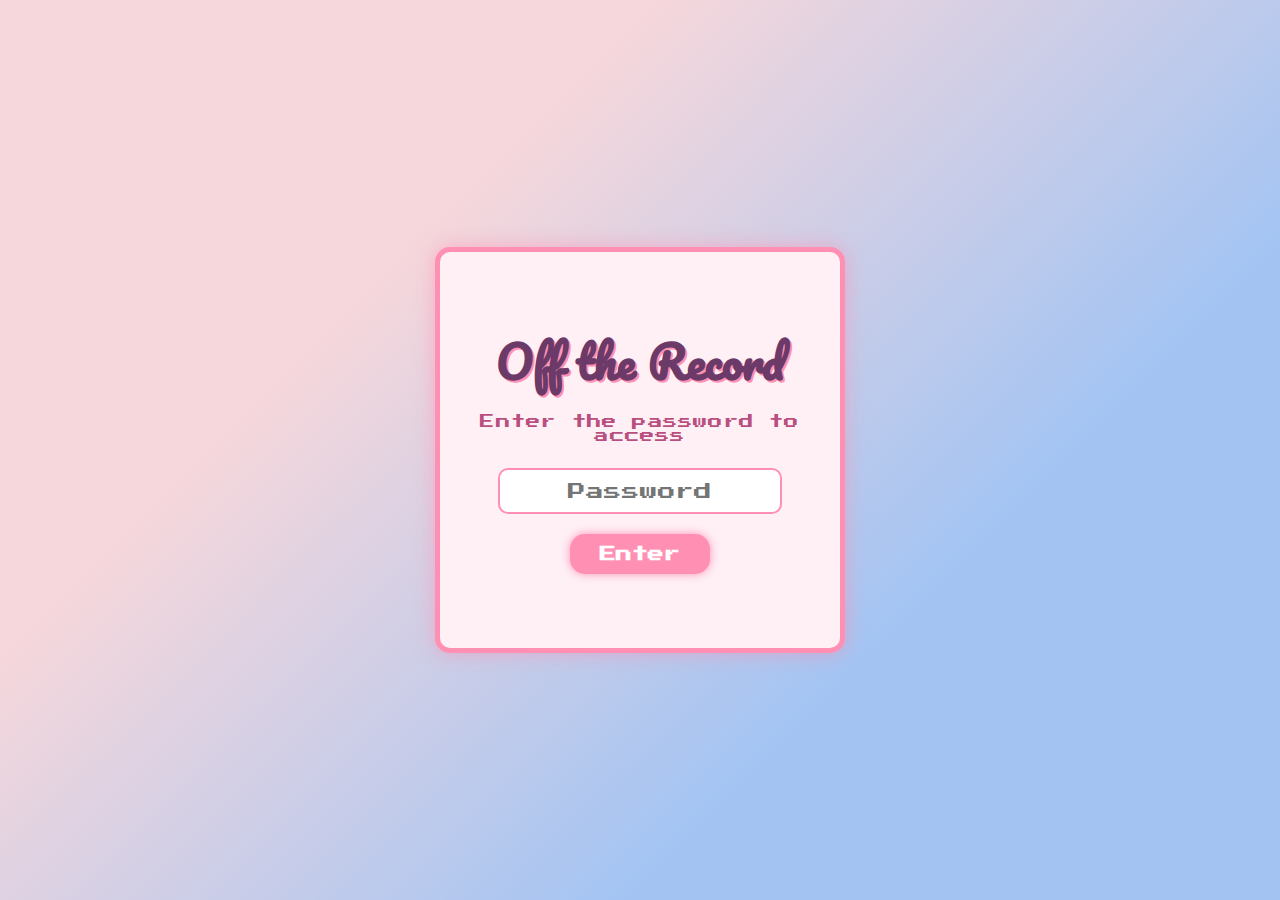
<file: home.html>
<!DOCTYPE html>
<html lang="en">
<head>
  <meta charset="UTF-8" />
  <title>Off the Record - Entry</title>
  <link href="https://fonts.googleapis.com/css2?family=Pacifico&family=Press+Start+2P&display=swap" rel="stylesheet" />
  <style>
    /* Background with soft pastel pink/blue */
    body {
      margin: 0;
      height: 100vh;
      background: linear-gradient(135deg, #f6d7db 30%, #a3c4f3 70%);
      font-family: 'Pacifico', cursive;
      display: flex;
      justify-content: center;
      align-items: center;
      color: #6b3a69;
    }

    .container {
      background: #fff0f6;
      border: 5px solid #ff90b3;
      border-radius: 15px;
      box-shadow: 0 0 20px rgba(255, 144, 179, 0.6);
      padding: 40px;
      text-align: center;
      width: 320px;
    }

    h1 {
      font-size: 2.8rem;
      margin-bottom: 10px;
      text-shadow: 2px 2px #ff90b3;
    }

    p {
      font-family: 'Press Start 2P', cursive;
      font-size: 0.9rem;
      margin-bottom: 25px;
      letter-spacing: 1.2px;
      color: #b94f7e;
    }

    input[type="password"] {
      padding: 12px;
      width: 80%;
      border-radius: 10px;
      border: 2px solid #ff90b3;
      font-size: 1.1rem;
      font-family: 'Press Start 2P', cursive;
      outline: none;
      text-align: center;
      transition: border-color 0.3s ease;
    }

    input[type="password"]:focus {
      border-color: #6b3a69;
    }

    button {
      margin-top: 20px;
      padding: 12px 30px;
      background: #ff90b3;
      border: none;
      border-radius: 15px;
      color: white;
      font-family: 'Press Start 2P', cursive;
      font-weight: bold;
      font-size: 1rem;
      cursor: pointer;
      box-shadow: 0 0 10px #ff90b3;
      transition: background 0.3s ease;
    }

    button:hover {
      background: #b94f7e;
      box-shadow: 0 0 15px #b94f7e;
    }

    .error-message {
      margin-top: 15px;
      font-family: 'Press Start 2P', cursive;
      color: #b94f7e;
      font-size: 0.85rem;
      height: 1.2rem;
    }
  </style>
</head>
<body>

  <div class="container">
    <h1>Off the Record</h1>
    <p>Enter the password to access</p>

    <input type="password" id="passwordInput" placeholder="Password" autocomplete="off" />
    <br />
    <button onclick="checkPassword()">Enter</button>

    <div class="error-message" id="errorMsg"></div>
  </div>

  <script>
    function checkPassword() {
      const input = document.getElementById('passwordInput').value.trim();
      const errorMsg = document.getElementById('errorMsg');

      if(input.toLowerCase() === 'xoxo') {
        // Redirect to main site page after successful password
        window.location.href = 'index.html';
      } else {
        errorMsg.textContent = "Oops! That's not it. Try again.";
      }
    }

    // Optional: allow Enter key to submit
    document.getElementById('passwordInput').addEventListener('keypress', function(e) {
      if (e.key === 'Enter') {
        checkPassword();
      }
    });
  </script>

</body>
</html>
</file>
